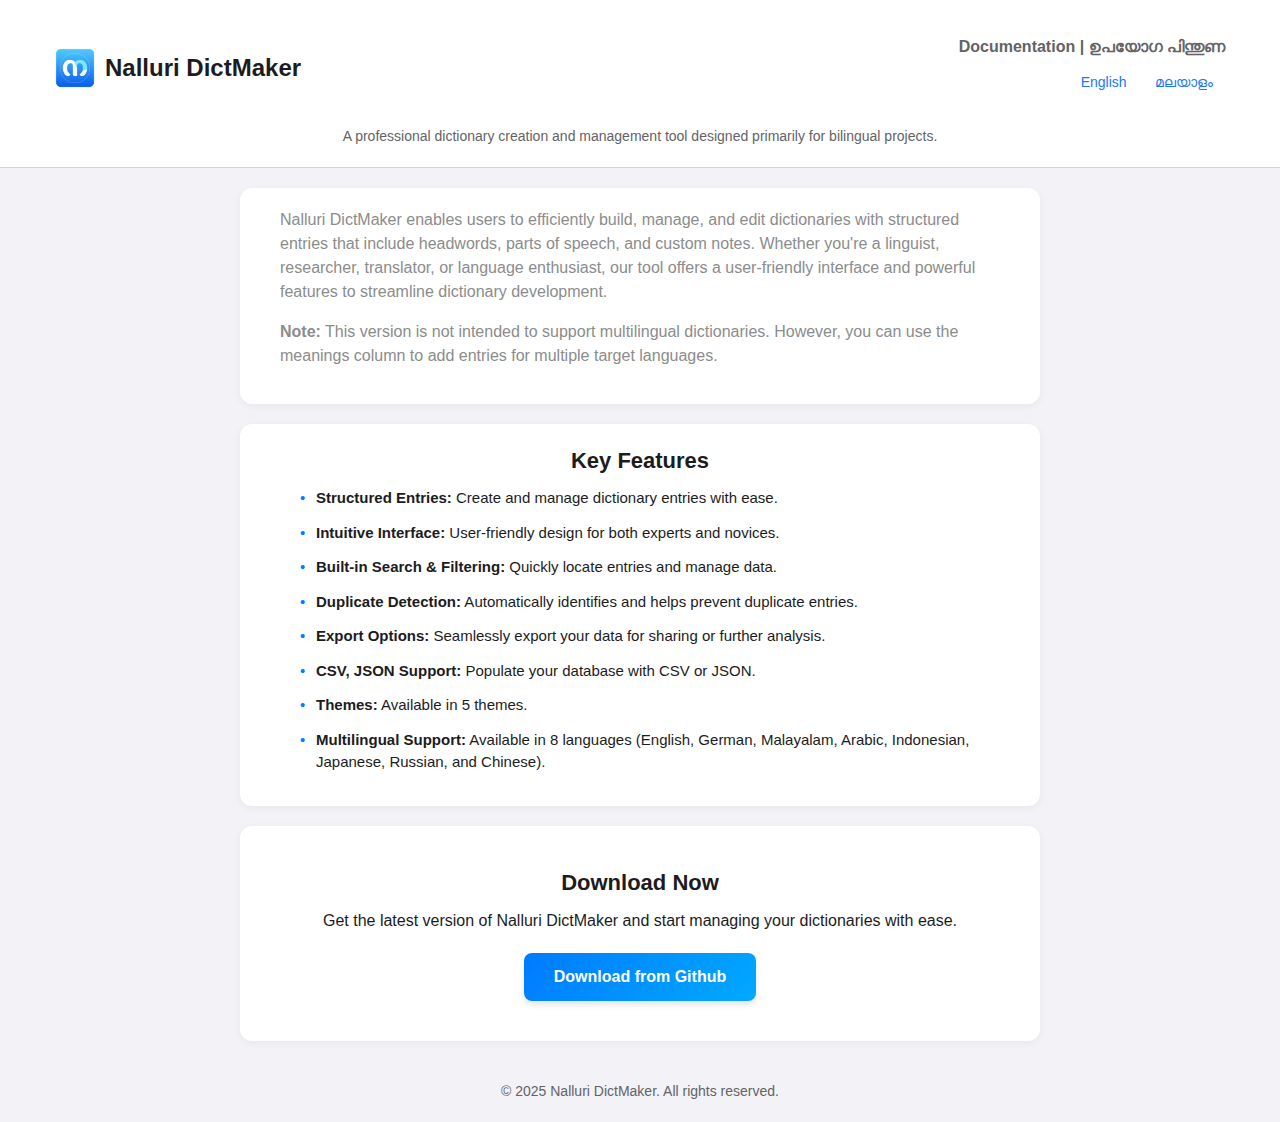
<file: docs/index.html>
<!DOCTYPE html>
<html lang="en">
<head>
  <meta charset="UTF-8" />
  <meta name="viewport" content="width=device-width, initial-scale=1.0" />
  <title>Nalluri DictMaker</title>
  <link rel="stylesheet" href="css/style.css" />
</head>
<body>
  <header>
    <div class="header-container">
      <div class="logo-title">
        <img src="images/logo.png" alt="Nalluri DictMaker Logo" class="logo" />
        <h1>Nalluri DictMaker</h1>
      </div>
      <nav class="language-menu">
        <h3>Documentation | ഉപയോഗ പിന്തുണ</h3>
        <a href="en.html" class="lang-btn">English</a>
        <a href="ml.html" class="lang-btn">മലയാളം</a>
      </nav>
    </div>
    <p class="subtitle">
      A professional dictionary creation and management tool designed primarily for bilingual projects.
    </p>
  </header>

  <section class="intro">
    <p>
      Nalluri DictMaker enables users to efficiently build, manage, and edit dictionaries with structured entries that include headwords, parts of speech, and custom notes. Whether you're a linguist, researcher, translator, or language enthusiast, our tool offers a user-friendly interface and powerful features to streamline dictionary development.
    </p>
    <p>
      <strong>Note:</strong> This version is not intended to support multilingual dictionaries. However, you can use the meanings column to add entries for multiple target languages.
    </p>
  </section>

  <section class="features">
    <h2>Key Features</h2>
    <ul>
      <li><strong>Structured Entries:</strong> Create and manage dictionary entries with ease.</li>
      <li><strong>Intuitive Interface:</strong> User-friendly design for both experts and novices.</li>
      <li><strong>Built-in Search &amp; Filtering:</strong> Quickly locate entries and manage data.</li>
      <li><strong>Duplicate Detection:</strong> Automatically identifies and helps prevent duplicate entries.</li>
      <li><strong>Export Options:</strong> Seamlessly export your data for sharing or further analysis.</li>
      <li><strong>CSV, JSON Support:</strong> Populate your database with CSV or JSON.</li>
      <li><strong>Themes:</strong> Available in 5 themes.</li>
      <li><strong>Multilingual Support:</strong> Available in 8 languages (English, German, Malayalam, Arabic, Indonesian, Japanese, Russian, and Chinese).</li>
    </ul>
  </section>

  <section class="download">
    <h2>Download Now</h2>
    <p>Get the latest version of Nalluri DictMaker and start managing your dictionaries with ease.</p>
    <a href="https://github.com/projectpacha/nalluri/releases/tag/v.1.0.0" class="download-btn" download>Download from Github</a>
  </section>

  <footer>
    <p>&copy; 2025 Nalluri DictMaker. All rights reserved.</p>
  </footer>
</body>
</html>
</file>
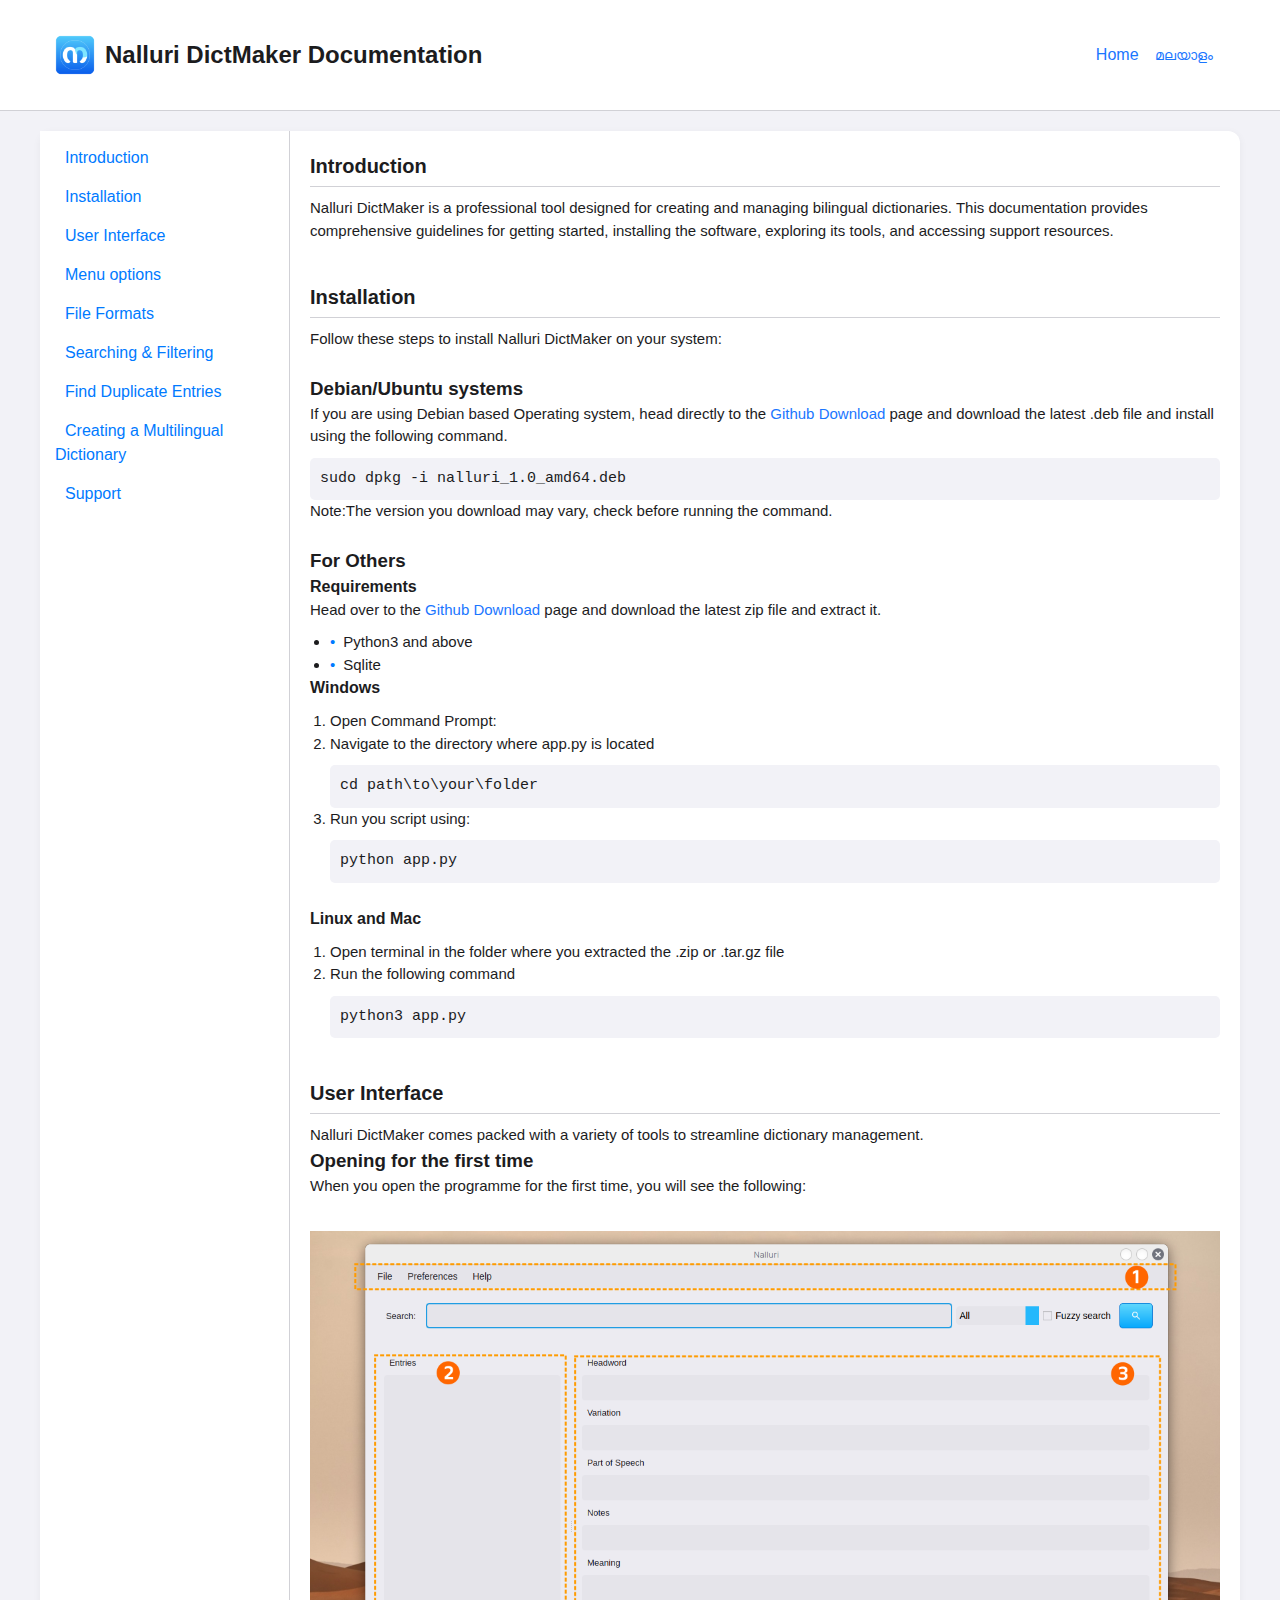
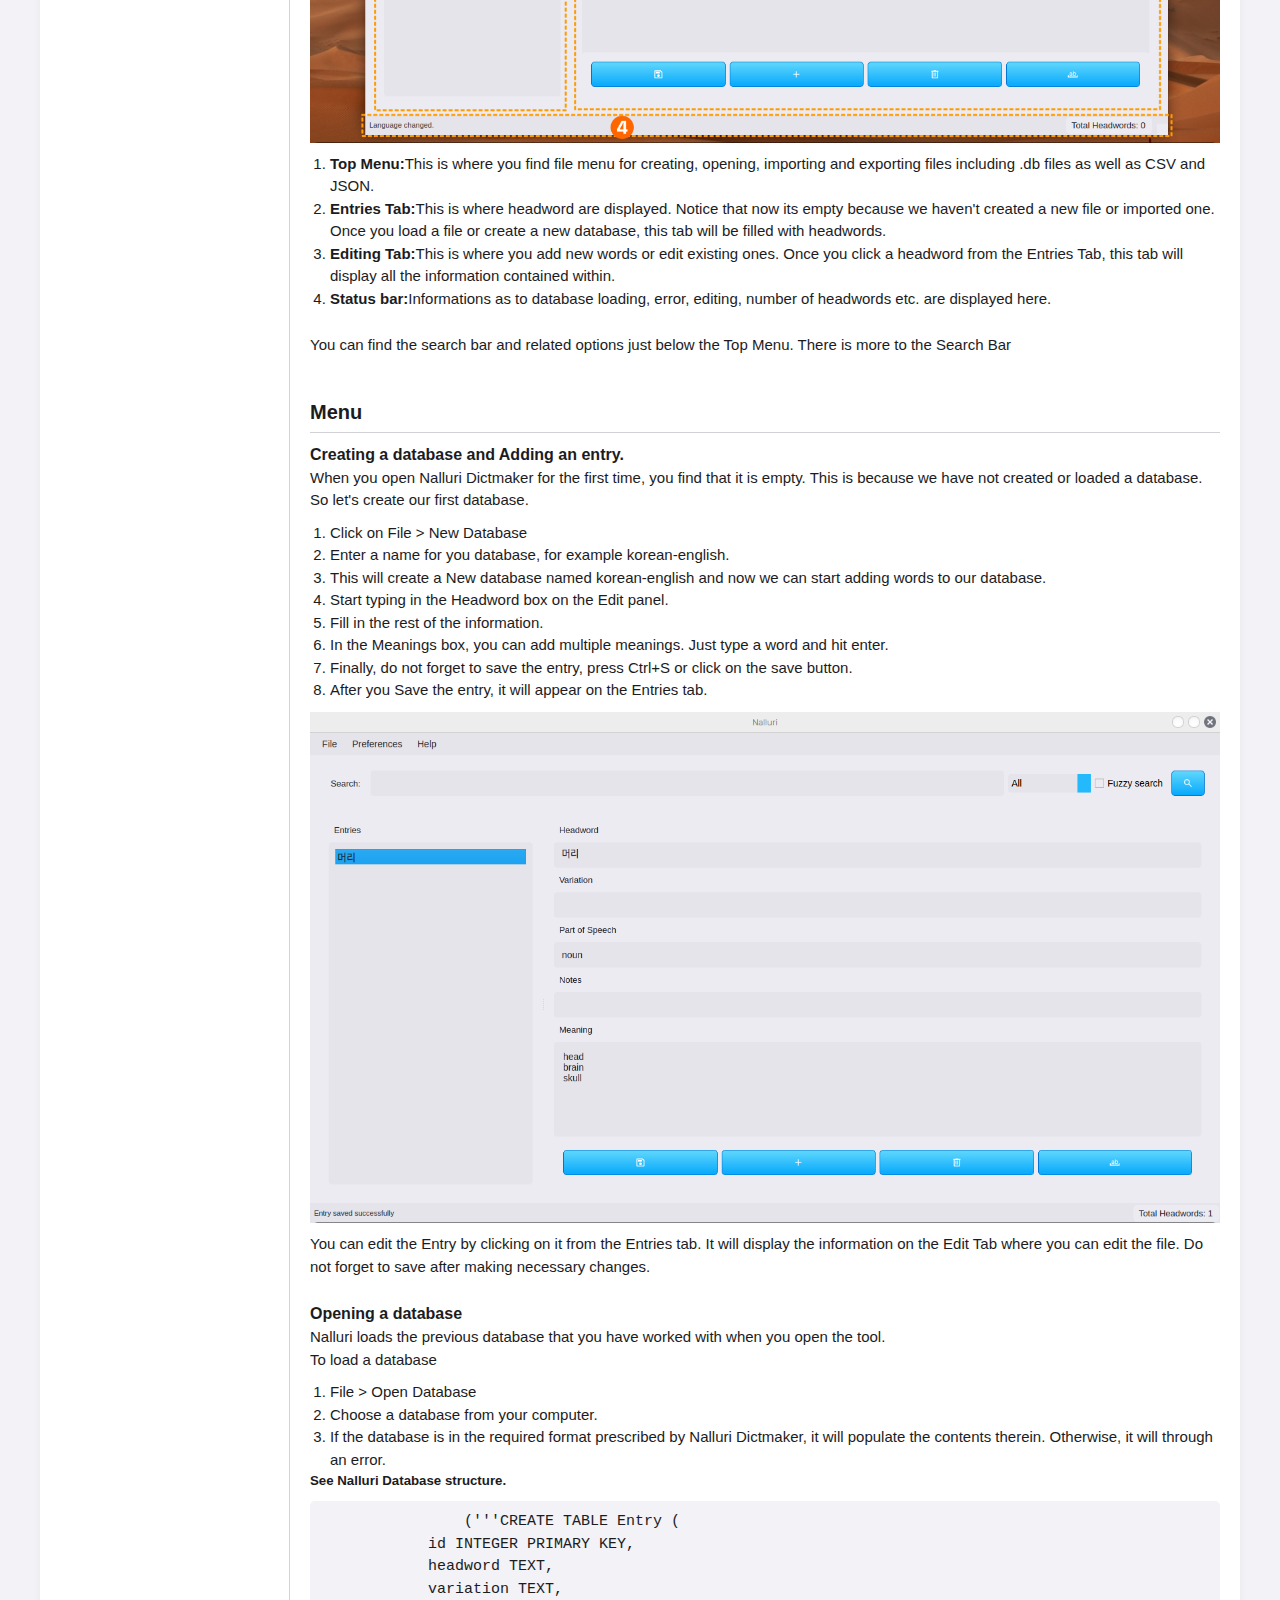
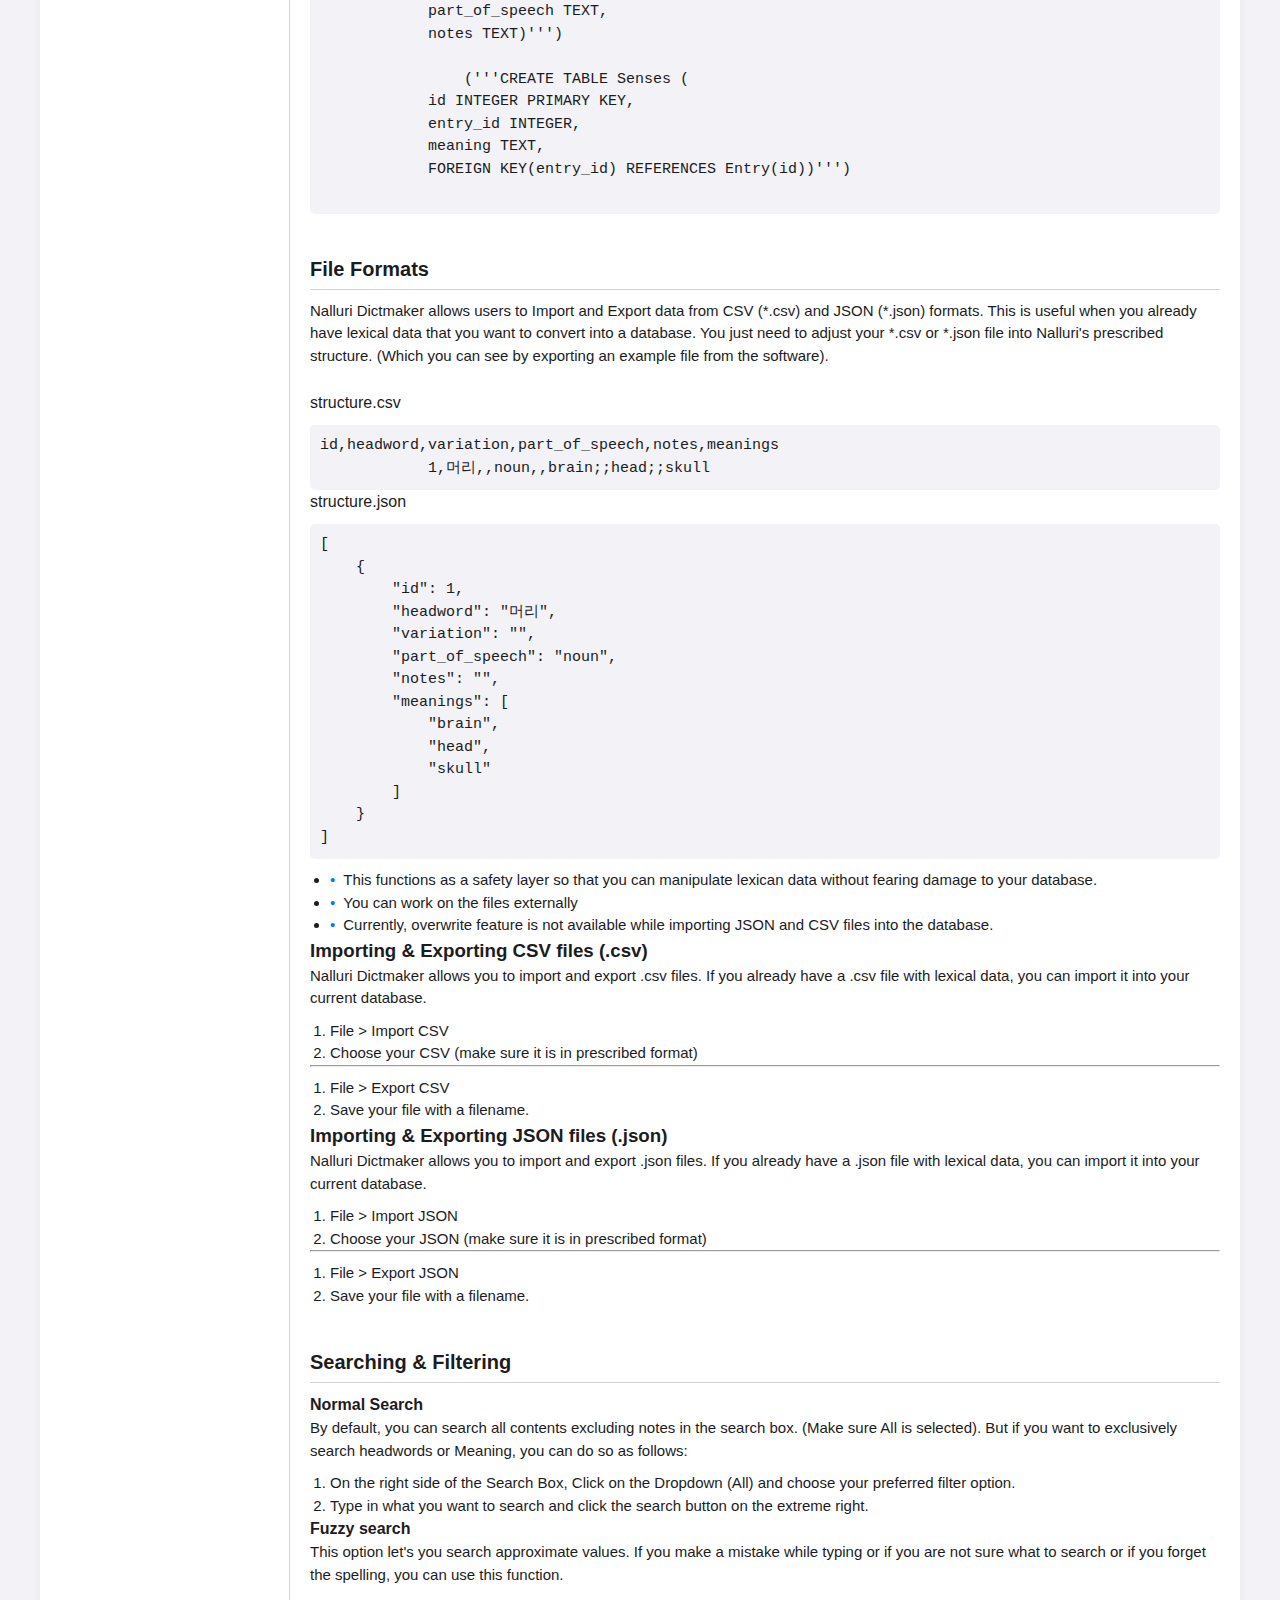
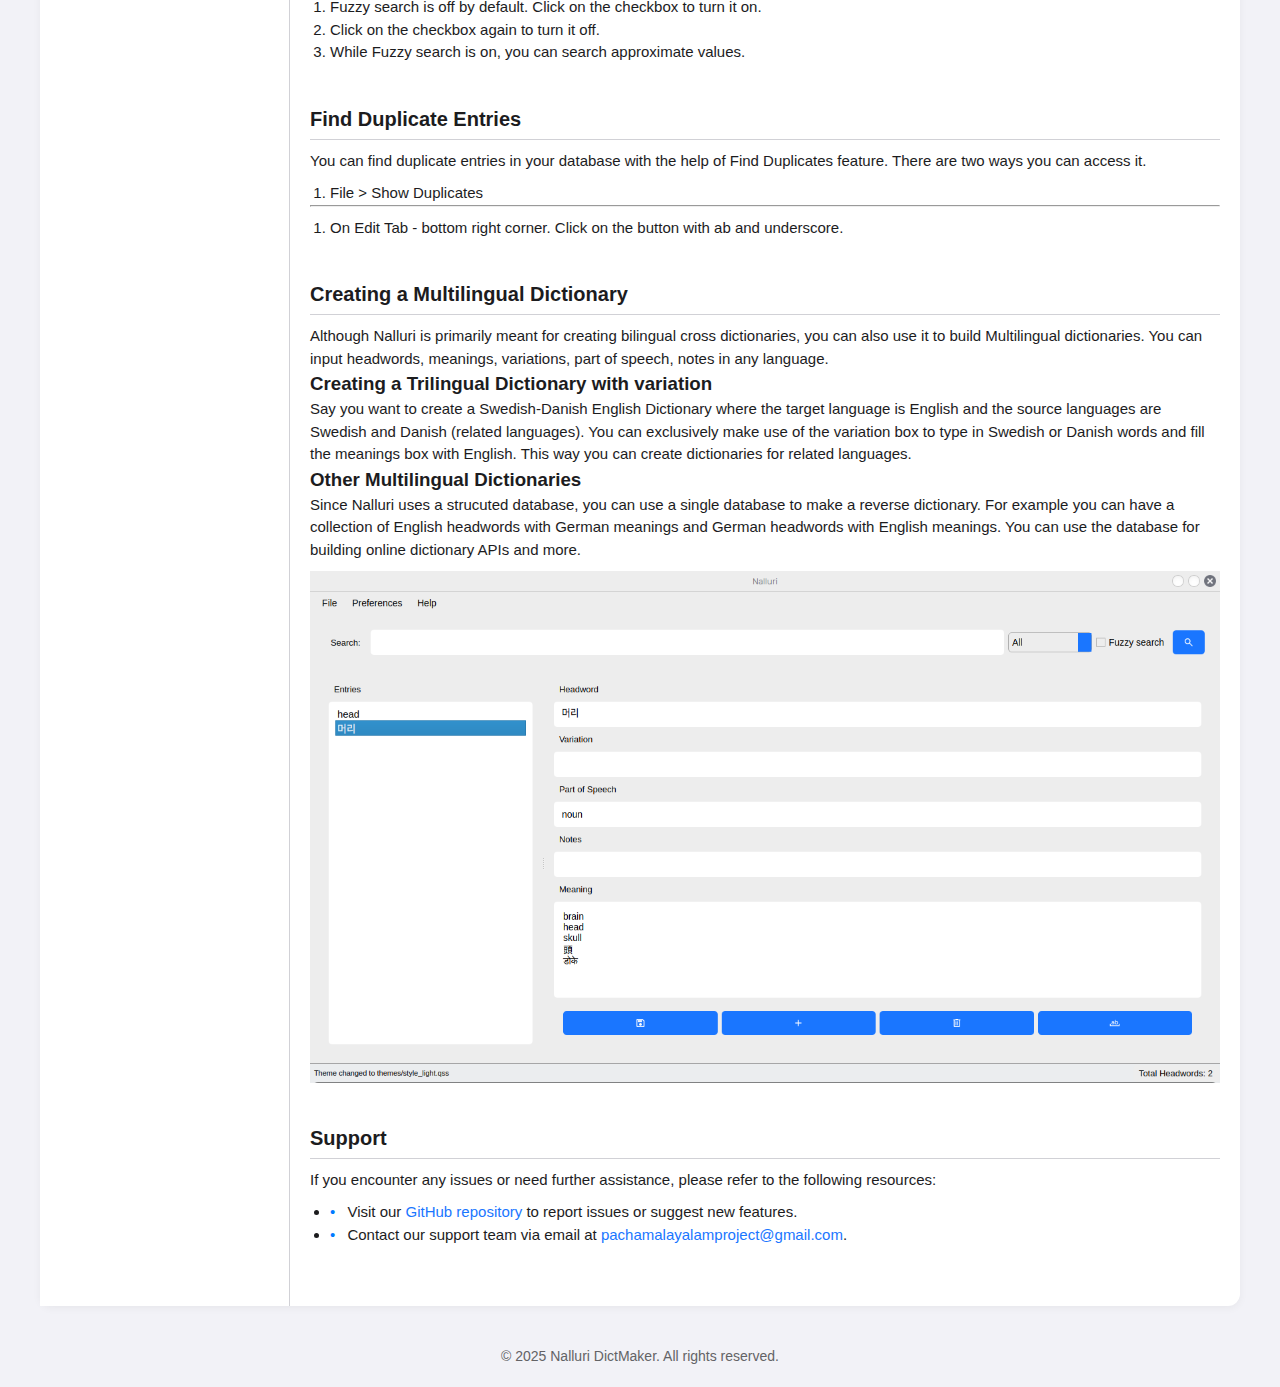
<file: docs/en.html>
<!DOCTYPE html>
<html lang="en">
<head>
  <meta charset="UTF-8" />
  <meta name="viewport" content="width=device-width, initial-scale=1.0" />
  <title>Documentation - Nalluri DictMaker</title>
  <link rel="stylesheet" href="css/style.css" />
</head>
<body>
  <header>
    <div class="header-container">
      <div class="logo-title">
        <img src="images/logo.png" alt="Nalluri DictMaker Logo" class="logo" />
        <h1>Nalluri DictMaker Documentation</h1>
      </div>
      <nav class="language-menu">
        <a href="index.html">Home</a>
        <a href="ml.html" class="lang-btn">മലയാളം</a>
      </nav>
    </div>
  </header>

  <div class="doc-container">
    <nav class="side-nav">
      <ul>
        <li><a href="#introduction">Introduction</a></li>
        <li><a href="#installation">Installation</a></li>
        <li><a href="#ui">User Interface</a></li>
        <li><a href="#menu">Menu options</a></li>
        <li><a href="#file_formats">File Formats</a></li>
        <li><a href="#search_box">Searching & Filtering</a></li>
        <li><a href="#duplicate">Find Duplicate Entries</a></li>
        <li><a href="#multilingual">Creating a Multilingual Dictionary</a></li>
        <li><a href="#support">Support</a></li>
      </ul>
    </nav>
    <main class="doc-content">
      <section class="doc-section" id="introduction">
        <h2>Introduction</h2>
        <p>
          Nalluri DictMaker is a professional tool designed for creating and managing bilingual dictionaries. This documentation provides comprehensive guidelines for getting started, installing the software, exploring its tools, and accessing support resources.
        </p>
      </section>

      <section class="doc-section" id="installation">
        <h2>Installation</h2>
        <p>Follow these steps to install Nalluri DictMaker on your system:</p>
        <br>
        <h3>Debian/Ubuntu systems</h3>
        <p>If you are using Debian based Operating system, head directly to the <a href="https://github.com/projectpacha/nalluri/releases/tag/v.1.0.0">Github Download</a> page and download the latest .deb file and install using the following command.</p>
        <pre>sudo dpkg -i nalluri_1.0_amd64.deb</pre>
        <p><span>Note:</span>The version you download may vary, check before running the command.</p>
        <br>
        <h3>For Others</h3>
        <h4>Requirements</h4>
        <p>Head over to the <a href="https://github.com/projectpacha/nalluri/releases/tag/v.1.0.0">Github Download</a> page and download the latest zip file and extract it.</p>
        <ul>
          <li>Python3 and above</li>
          <li>Sqlite</li>
        </ul>
        <h4>Windows</h4>
        <ol>
            <li>Open Command Prompt:</li>
            <li>Navigate to the directory where app.py is located</li>
            <pre>cd path\to\your\folder</pre>
            <li>Run you script using:</li>
            <pre>python app.py</pre>
        </ol>
        <br>
        <h4>Linux and Mac</h4>
        <ol>
            <li>Open terminal in the folder where you extracted the .zip or .tar.gz file</li>
            <li>Run the following command</li>
            <pre>python3 app.py</pre>
        </ol>
        
      </section>

      <section class="doc-section" id="ui">
        <h2>User Interface</h2>
        <p>
          Nalluri DictMaker comes packed with a variety of tools to streamline dictionary management.
        </p>
        <h3>Opening for the first time</h3>
        <p>When you open the programme for the first time, you will see the following:</p><br>
        <img src="images/open1.png" alt="Opening for the first time" class="image" />
        <ol>
            <li><span style="font-weight: bold;">Top Menu:</span>This is where you find file menu for creating, opening, importing and exporting files including .db files as well as CSV and JSON.</li>
            <li><span style="font-weight: bold;">Entries Tab:</span>This is where headword are displayed. Notice that now its empty because we haven't created a new file or imported one. Once you load a file or create a new database, this tab will be filled with headwords.</li>
            <li><span style="font-weight: bold;">Editing Tab:</span>This is where you add new words or edit existing ones. Once you click a headword from the Entries Tab, this tab will display all the information contained within.</li>
            <li><span style="font-weight: bold;">Status bar:</span>Informations as to database loading, error, editing, number of headwords etc. are displayed here.</li>
        </ol><br>
        <p>You can find the search bar and related options just below the Top Menu. There is more to the Search Bar</p>
      </section>

        <section class="doc-section" id="menu">
            <h2>Menu</h2>
            <h4>Creating a database and Adding an entry.</h4>
            <p>When you open Nalluri Dictmaker for the first time, you find that it is empty. This is because we have not created or loaded a database. So let's create our first database.</p>
            <ol>
                <li>Click on File > New Database</li>
                <li>Enter a name for you database, for example korean-english.</li>
                <li>This will create a New database named korean-english and now we can start adding words to our database.</li>
                <li>Start typing in the Headword box on the Edit panel.</li>
                <li>Fill in the rest of the information.</li>
                <li>In the Meanings box, you can add multiple meanings. Just type a word and hit enter.</li>
                <li>Finally, do not forget to save the entry, press Ctrl+S or click on the save button.</li>
                <li>After you Save the entry, it will appear on the Entries tab.</li>
            </ol>
            <img src="images/open2.png" alt="Opening for the first time" class="image" />
            <p>You can edit the Entry by clicking on it from the Entries tab. It will display the information on the Edit Tab where you can edit the file. Do not forget to save after making necessary changes.</p>
            <br>
            <h4>Opening a database</h4>
            <p>Nalluri loads the previous database that you have worked with when you open the tool.<br>To load a database</p>
            <ol>
                <li>File > Open Database</li>
                <li>Choose a database from your computer.</li>
                <li>If the database is in the required format prescribed by Nalluri Dictmaker, it will populate the contents therein. Otherwise, it will through an error.</li>
            </ol>
            <h5>See Nalluri Database structure.</h5>
            <pre>
                ('''CREATE TABLE Entry (
            id INTEGER PRIMARY KEY,
            headword TEXT,
            variation TEXT,
            part_of_speech TEXT,
            notes TEXT)''')
            
                ('''CREATE TABLE Senses (
            id INTEGER PRIMARY KEY,
            entry_id INTEGER,
            meaning TEXT,
            FOREIGN KEY(entry_id) REFERENCES Entry(id))''')
            </pre>
        </section>
        <section class="doc-section" id="file_formats">
            <h2>File Formats</h2>
            <p>Nalluri Dictmaker allows users to Import and Export data from CSV (*.csv) and JSON (*.json) formats. This is useful when you already have lexical data that you want to convert into a database. You just need to adjust your *.csv or *.json file into Nalluri's prescribed structure. (Which you can see by exporting an example file from the software).</p>
            <br>
            <label>structure.csv</label>
            <pre>id,headword,variation,part_of_speech,notes,meanings
            1,머리,,noun,,brain;;head;;skull</pre>
            <label>structure.json</label>
            <pre>[
    {
        "id": 1,
        "headword": "머리",
        "variation": "",
        "part_of_speech": "noun",
        "notes": "",
        "meanings": [
            "brain",
            "head",
            "skull"
        ]
    }
]</pre>
            <ul>
                <li>This functions as a safety layer so that you can manipulate lexican data without fearing damage to your database.</li>
                <li>You can work on the files externally</li>
                <li>Currently, overwrite feature is not available while importing JSON and CSV files into the database.</li>
            </ul>

            <h3>Importing & Exporting CSV files (.csv)</h3>
            <p>Nalluri Dictmaker allows you to import and export .csv files. If you already have a .csv file with lexical data, you can import it into your current database.</p>
            <ol>
                <li>File > Import CSV</li>
                <li>Choose your CSV (make sure it is in prescribed format)</li>
            </ol>
            <hr>
            <ol>
                <li>File > Export CSV</li>
                <li>Save your file with a filename.</li>
            </ol>

            <h3>Importing & Exporting JSON files (.json)</h3>
            <p>Nalluri Dictmaker allows you to import and export .json files. If you already have a .json file with lexical data, you can import it into your current database.</p>
            <ol>
                <li>File > Import JSON</li>
                <li>Choose your JSON (make sure it is in prescribed format)</li>
            </ol>
            <hr>
            <ol>
                <li>File > Export JSON</li>
                <li>Save your file with a filename.</li>
            </ol>
        </section>

         <section class="doc-section" id="search_box">
             <h2>Searching & Filtering</h2>
             <h4>Normal Search</h4>
             <p>By default, you can search all contents excluding notes in the search box. (Make sure All is selected). But if you want to exclusively search headwords or Meaning, you can do so as follows:</p>
             <ol>
                 <li>On the right side of the Search Box, Click on the Dropdown (All) and choose your preferred filter option.</li>
                 <li>Type in what you want to search and click the search button on the extreme right.</li>
             </ol>

             <h4>Fuzzy search</h4>
             <p>This option let's you search approximate values. If you make a mistake while typing or if you are not sure what to search or if you forget the spelling, you can use this function.</p>
             <ol>
                 <li>Fuzzy search is off by default. Click on the checkbox to turn it on.</li>
                 <li>Click on the checkbox again to turn it off.</li>
                 <li>While Fuzzy search is on, you can search approximate values.</li>
             </ol>
         </section>

         <section class="doc-section" id="duplicate">
            <h2>Find Duplicate Entries</h2>
            <p>You can find duplicate entries in your database with the help of Find Duplicates feature. There are two ways you can access it.</p>
            <ol>
                <li>File > Show Duplicates</li>
            </ol>
            <hr>
            <ol>
                <li>On Edit Tab - bottom right corner. Click on the button with ab and underscore.</li>
            </ol>
        </section>

        <section class="doc-section" id="multilingual">
            <h2>Creating a Multilingual Dictionary</h2>
            <p>Although Nalluri is primarily meant for creating bilingual cross dictionaries, you can also use it to build Multilingual dictionaries. You can input headwords, meanings, variations, part of speech, notes in any language.</p>
            <h3>Creating a Trilingual Dictionary with variation</h3>
            <p>Say you want to create a Swedish-Danish English Dictionary where the target language is English and the source languages are Swedish and Danish (related languages). You can exclusively make use of the variation box to type in Swedish or Danish words and fill the meanings box with English. This way you can create dictionaries for related languages.</p>

            <h3>Other Multilingual Dictionaries</h3>
            <p>Since Nalluri uses a strucuted database, you can use a single database to make a reverse dictionary. For example you can have a collection of English headwords with German meanings and German headwords with English meanings. You can use the database for building online dictionary APIs and more.</p>
            <img src="images/multi.png" alt="Opening for the first time" class="image" />
        </section>

      <section class="doc-section" id="support">
        <h2>Support</h2>
        <p>
          If you encounter any issues or need further assistance, please refer to the following resources:
        </p>
        <ul>
          <li>
            Visit our <a href="https://github.com/projectpacha/nalluri">GitHub repository</a> to report issues or suggest new features.
          </li>
          <li>
            Contact our support team via email at <a href="mailto:pachamalayalamproject@gmail.com">pachamalayalamproject@gmail.com</a>.
          </li>
        </ul>
      </section>
    </main>
  </div>

  <footer>
    <p>&copy; 2025 Nalluri DictMaker. All rights reserved.</p>
  </footer>
</body>
</html>
</file>
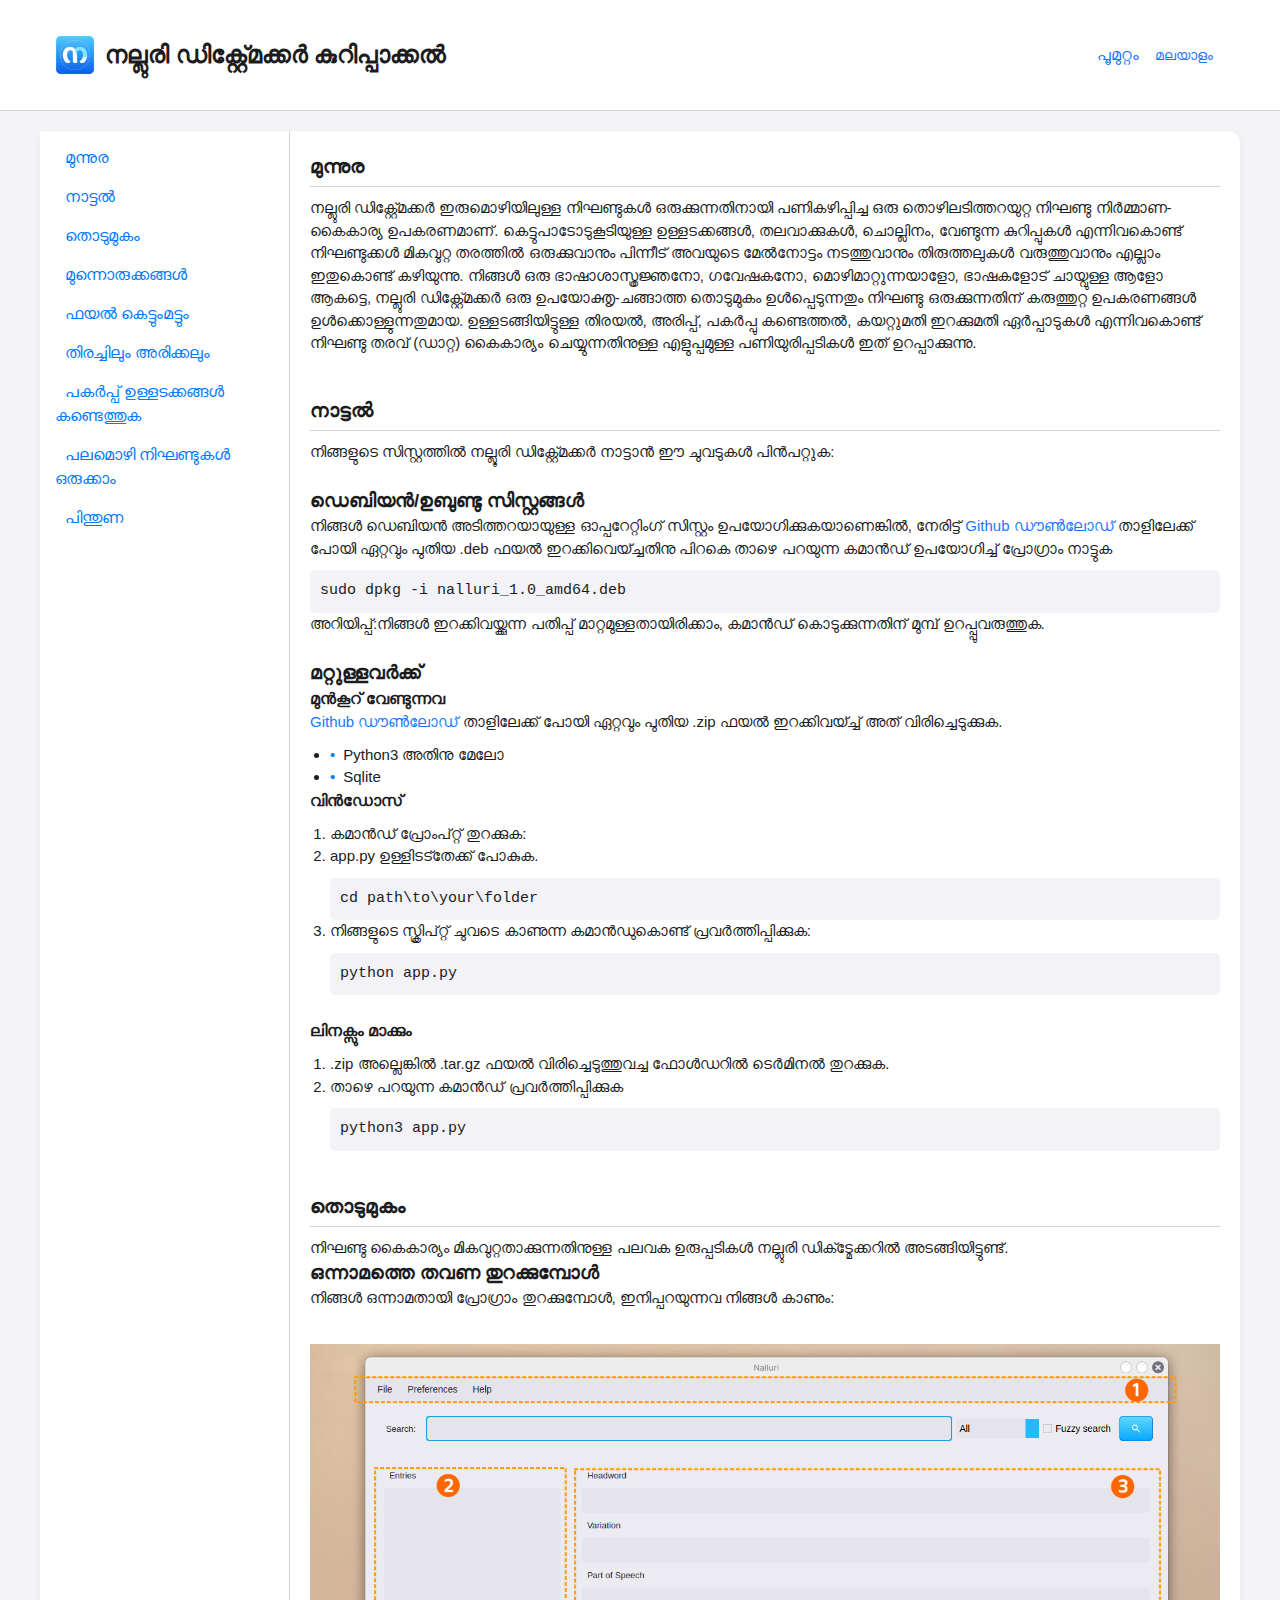
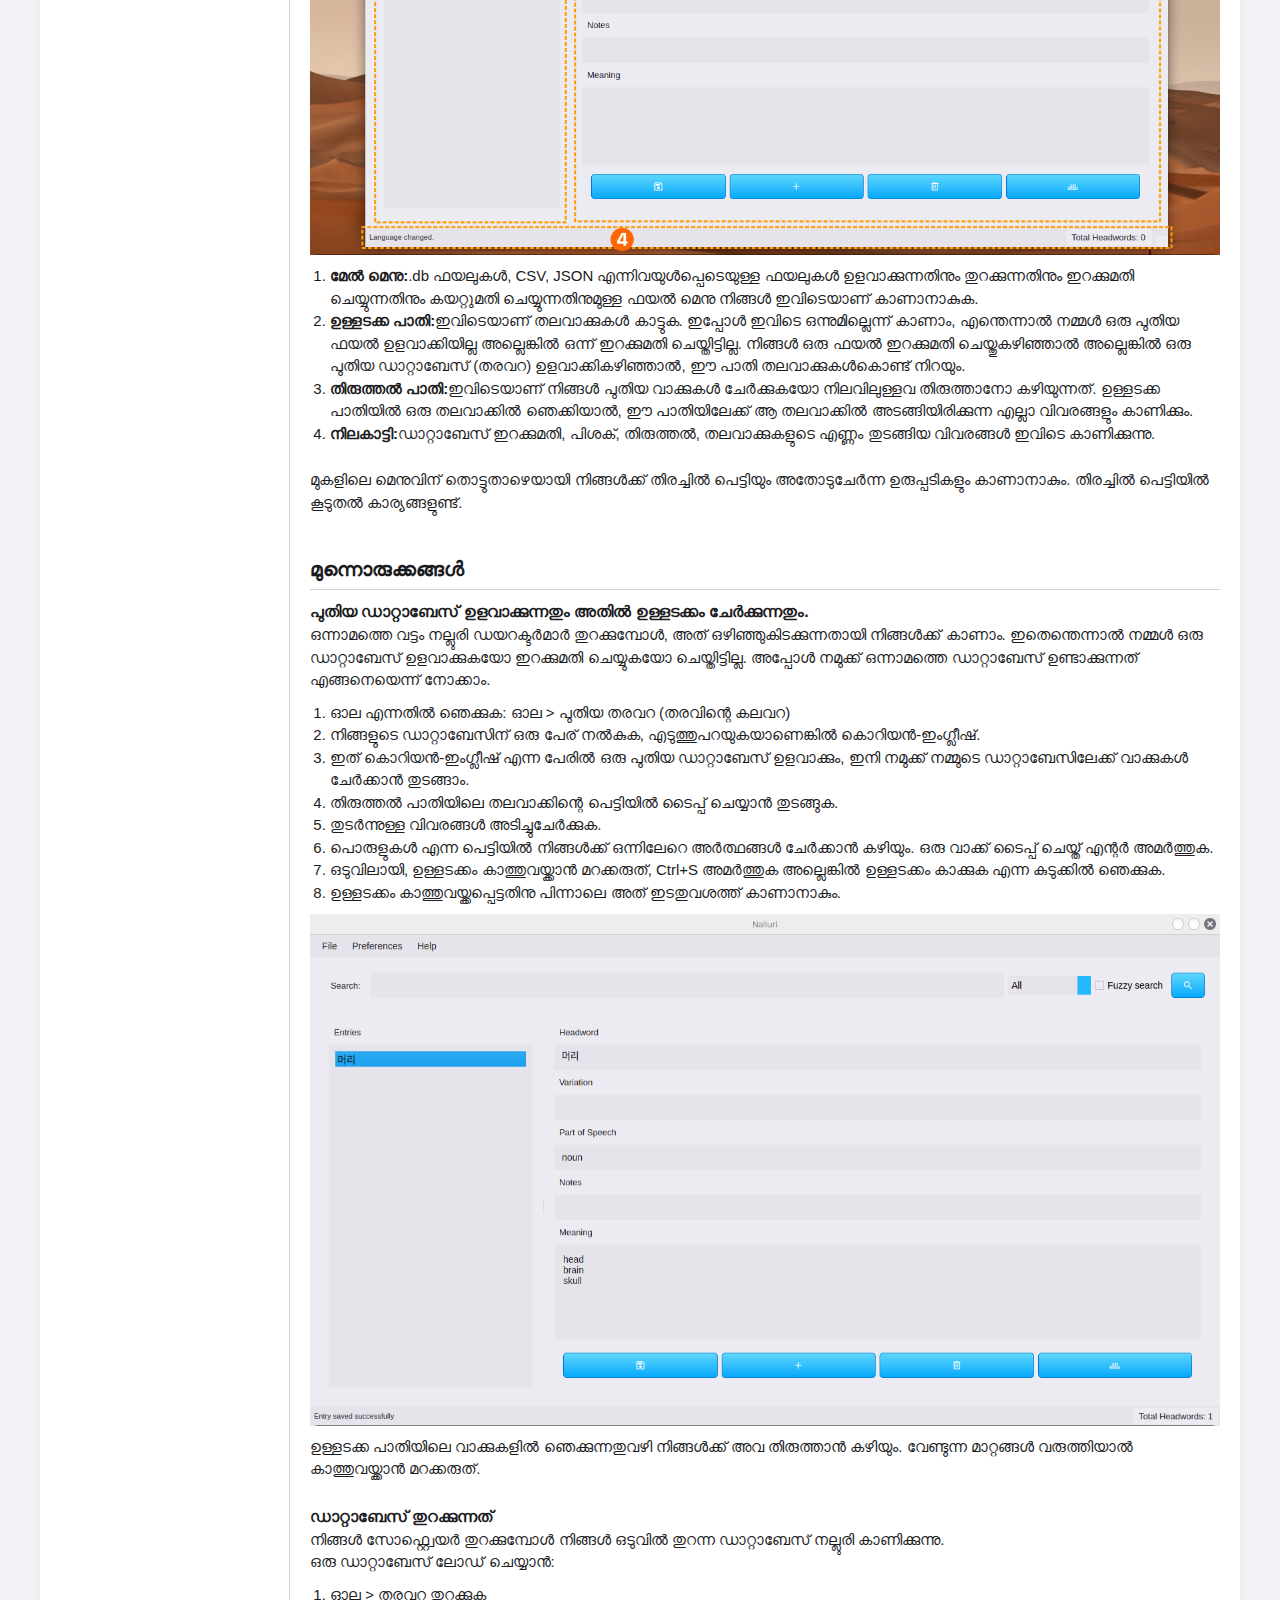
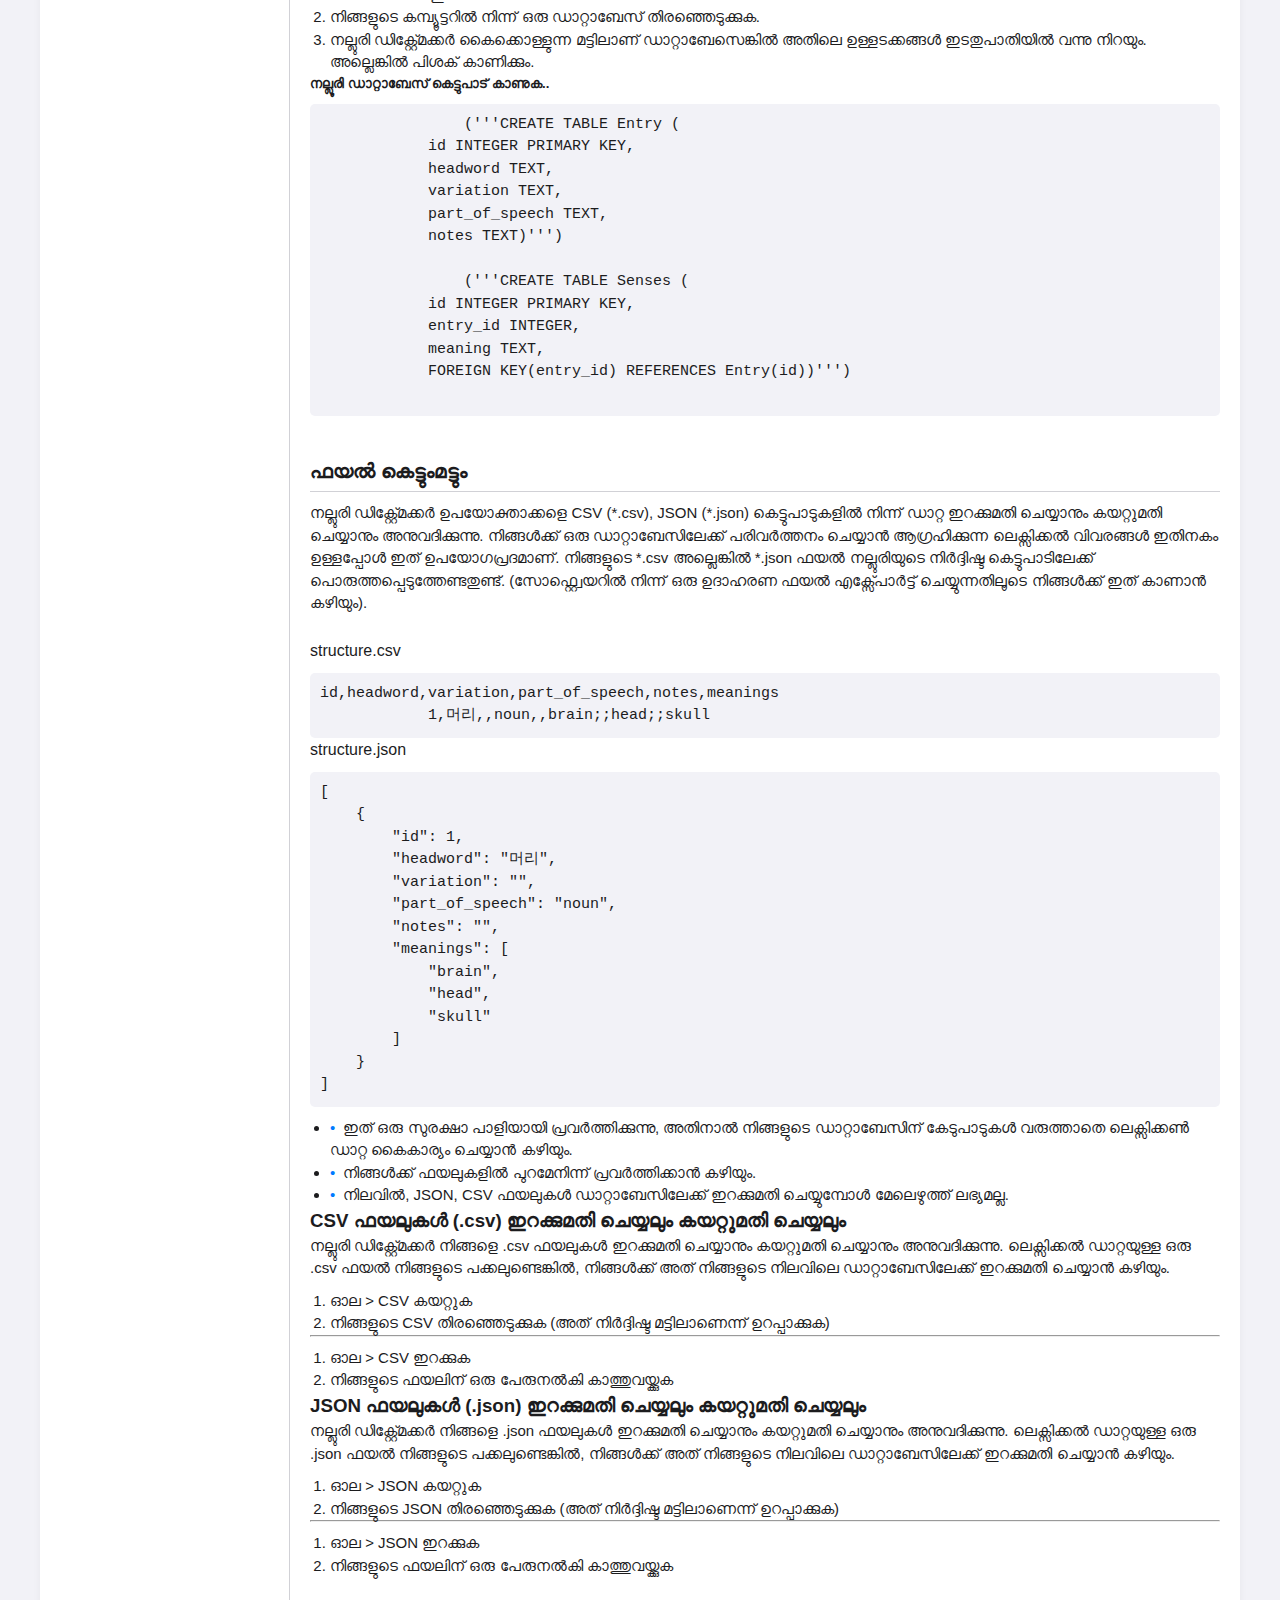
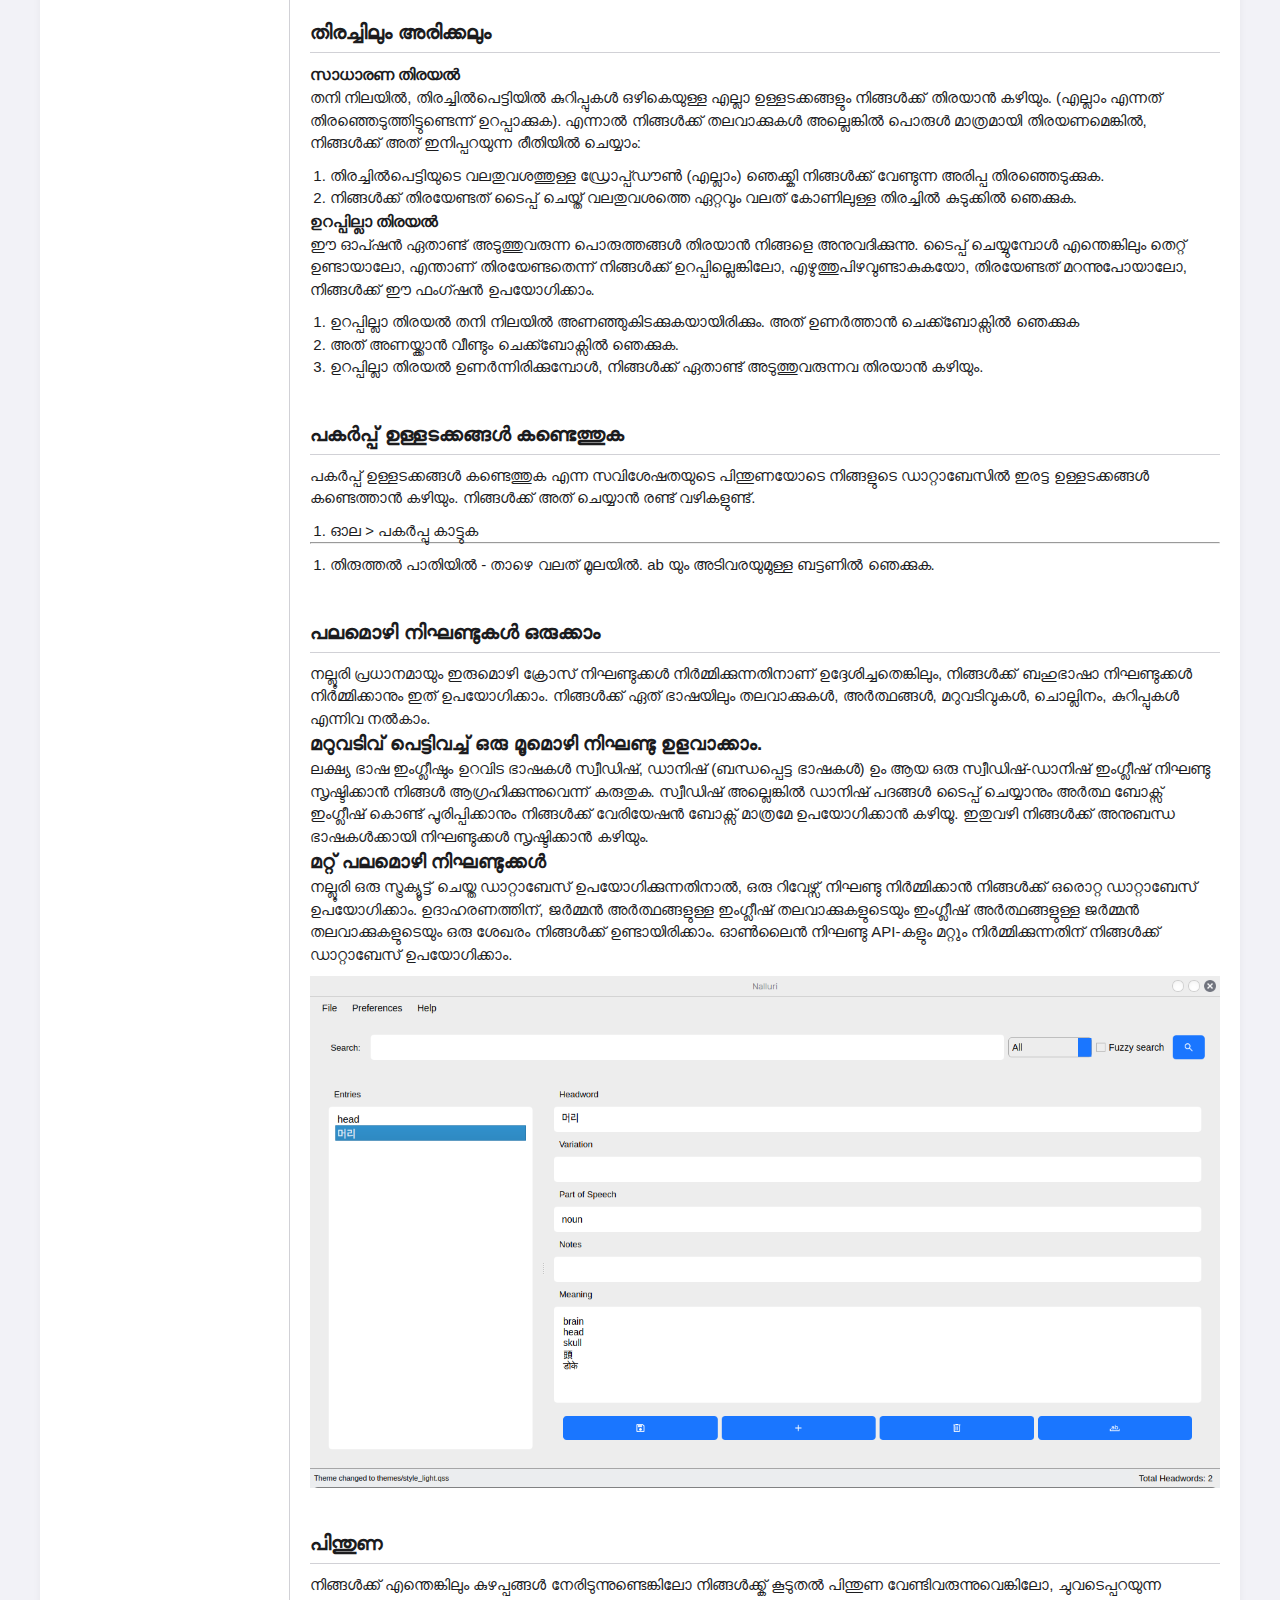
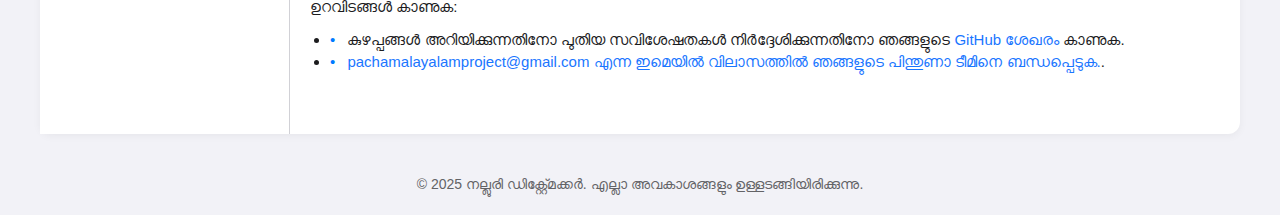
<file: docs/ml.html>
<!DOCTYPE html>
<html lang="en">
<head>
  <meta charset="UTF-8" />
  <meta name="viewport" content="width=device-width, initial-scale=1.0" />
  <title>ഉപയോഗ പിന്തുണ - നല്ലുരി ഡിക്റ്റ്മേക്കർ</title>
  <link rel="stylesheet" href="css/style.css" />
</head>
<body>
  <header>
    <div class="header-container">
      <div class="logo-title">
        <img src="images/logo.png" alt="നല്ലുരി ഡിക്റ്റ്മേക്കർ Logo" class="logo" />
        <h1>നല്ലുരി ഡിക്റ്റ്മേക്കർ കുറിപ്പാക്കൽ</h1>
      </div>
      <nav class="language-menu">
        <a href="index.html">പൂമുറ്റം</a>
        <a href="ml.html" class="lang-btn">മലയാളം</a>
      </nav>
    </div>
  </header>

  <div class="doc-container">
    <nav class="side-nav">
      <ul>
        <li><a href="#introduction">മുന്നുര</a></li>
        <li><a href="#installation">നാട്ടൽ</a></li>
        <li><a href="#ui">തൊടുമുകം</a></li>
        <li><a href="#menu">മുന്നൊരുക്കങ്ങൾ</a></li>
        <li><a href="#file_formats">ഫയൽ കെട്ടുംമട്ടും</a></li>
        <li><a href="#search_box">തിരച്ചിലും അരിക്കലും</a></li>
        <li><a href="#duplicate">പകർപ്പ് ഉള്ളടക്കങ്ങൾ കണ്ടെത്തുക</a></li>
        <li><a href="#multilingual">പലമൊഴി നിഘണ്ടുകൾ ഒരുക്കാം</a></li>
        <li><a href="#support">പിന്തുണ</a></li>
      </ul>
    </nav>
    <main class="doc-content">
      <section class="doc-section" id="introduction">
        <h2>മുന്നുര</h2>
        <p>
          നല്ലുരി ഡിക്റ്റ്മേക്കർ ഇരുമൊഴിയിലുള്ള നിഘണ്ടുകൾ ഒരുക്കുന്നതിനായി പണികഴിപ്പിച്ച ഒരു തൊഴിലടിത്തറയുറ്റ നിഘണ്ടു നിർമ്മാണ-കൈകാര്യ ഉപകരണമാണ്. കെട്ടുപാടോടുകൂടിയുള്ള ഉള്ളടക്കങ്ങൾ, തലവാക്കുകൾ, ചൊല്ലിനം, വേണ്ടുന്ന കുറിപ്പുകൾ എന്നിവകൊണ്ട് നിഘണ്ടുക്കൾ മികവുറ്റ തരത്തിൽ ഒരുക്കുവാനും പിന്നീട് അവയുടെ മേൽനോട്ടം നടത്തുവാനും തിരുത്തലുകൾ വരുത്തുവാനും എല്ലാം ഇതുകൊണ്ട് കഴിയുന്നു. നിങ്ങൾ ഒരു ഭാഷാശാസ്ത്രജ്ഞനോ, ഗവേഷകനോ, മൊഴിമാറ്റുന്നയാളോ, ഭാഷകളോട് ചായ്വുള്ള ആളോ ആകട്ടെ, നല്ലുരി ഡിക്റ്റ്മേക്കർ ഒരു ഉപയോക്തൃ-ചങ്ങാത്ത തൊടുമുകം ഉൾപ്പെടുന്നതും നിഘണ്ടു ഒരുക്കുന്നതിന് കരുത്തുറ്റ ഉപകരണങ്ങൾ ഉൾക്കൊള്ളുന്നതുമായ. ഉള്ളടങ്ങിയിട്ടുള്ള തിരയൽ, അരിപ്പ്, പകർപ്പു കണ്ടെത്തൽ, കയറ്റുമതി ഇറക്കുമതി ഏർപ്പാടുകൾ എന്നിവകൊണ്ട് നിഘണ്ടു തരവ് (ഡാറ്റ) കൈകാര്യം ചെയ്യുന്നതിനുള്ള എളുപ്പമുള്ള പണിയുരിപ്പടികൾ ഇത് ഉറപ്പാക്കുന്നു.
        </p>
      </section>

      <section class="doc-section" id="installation">
        <h2>നാട്ടൽ</h2>
        <p>നിങ്ങളുടെ സിസ്റ്റത്തിൽ നല്ലൂരി ഡിക്റ്റ്മേക്കർ നാട്ടാൻ ഈ ചുവടുകൾ പിൻപറ്റുക:</p>
        <br>
        <h3>ഡെബിയൻ/ഉബുണ്ടു സിസ്റ്റങ്ങൾ</h3>
        <p>നിങ്ങൾ ഡെബിയൻ അടിത്തറയായുള്ള ഓപ്പറേറ്റിംഗ് സിസ്റ്റം ഉപയോഗിക്കുകയാണെങ്കിൽ, നേരിട്ട് <a href="https://github.com/projectpacha/nalluri/releases/tag/v.1.0.0">Github ഡൗൺലോഡ്</a> താളിലേക്ക് പോയി ഏറ്റവും പുതിയ .deb ഫയൽ ഇറക്കിവെയ്ച്ചതിനു പിറകെ താഴെ പറയുന്ന കമാൻഡ് ഉപയോഗിച്ച് പ്രോഗ്രാം നാട്ടുക</p>
        <pre>sudo dpkg -i nalluri_1.0_amd64.deb</pre>
        <p><span>അറിയിപ്പ്:</span>നിങ്ങൾ ഇറക്കിവയ്ക്കുന്ന പതിപ്പ് മാറ്റമുള്ളതായിരിക്കാം, കമാൻഡ് കൊടുക്കുന്നതിന് മുമ്പ് ഉറപ്പ്പുവരുത്തുക.</p>
        <br>
        <h3>മറ്റുള്ളവർക്ക്</h3>
        <h4>മുൻകൂറ് വേണ്ടുന്നവ</h4>
        <p><a href="https://github.com/projectpacha/nalluri/releases/tag/v.1.0.0">Github ഡൗൺലോഡ്</a> താളിലേക്ക് പോയി ഏറ്റവും പുതിയ .zip ഫയൽ ഇറക്കിവയ്ച്ച് അത് വിരിച്ചെടുക്കുക.</p>
        <ul>
          <li>Python3 അതിനു മേലോ</li>
          <li>Sqlite</li>
        </ul>
        <h4>വിൻഡോസ്</h4>
        <ol>
            <li>കമാൻഡ് പ്രോംപ്റ്റ് തുറക്കുക:</li>
            <li>app.py ഉള്ളിടട്തേക്ക് പോകുക.</li>
            <pre>cd path\to\your\folder</pre>
            <li>നിങ്ങളുടെ സ്ക്രിപ്റ്റ് ചുവടെ കാണുന്ന കമാൻഡുകൊണ്ട് പ്രവർത്തിപ്പിക്കുക:</li>
            <pre>python app.py</pre>
        </ol>
        <br>
        <h4>ലിനക്സും മാക്കും</h4>
        <ol>
            <li>.zip അല്ലെങ്കിൽ .tar.gz ഫയൽ വിരിച്ചെടുത്തുവച്ച ഫോൾഡറിൽ ടെർമിനൽ തുറക്കുക.</li>
            <li>താഴെ പറയുന്ന കമാൻഡ് പ്രവർത്തിപ്പിക്കുക</li>
            <pre>python3 app.py</pre>
        </ol>
        
      </section>

      <section class="doc-section" id="ui">
        <h2>തൊടുമുകം</h2>
        <p>
          നിഘണ്ടു കൈകാര്യം മികവുറ്റതാക്കുന്നതിനുള്ള പലവക ഉരുപ്പടികൾ നല്ലുരി ഡിക്ട്മേക്കറിൽ അടങ്ങിയിട്ടുണ്ട്.
        </p>
        <h3>ഒന്നാമത്തെ തവണ തുറക്കുമ്പോൾ</h3>
        <p>നിങ്ങൾ ഒന്നാമതായി പ്രോഗ്രാം തുറക്കുമ്പോൾ, ഇനിപ്പറയുന്നവ നിങ്ങൾ കാണും:</p><br>
        <img src="images/open1.png" alt="Opening for the first time" class="image" />
        <ol>
            <li><span style="font-weight: bold;">മേൽ മെനു:</span>.db ഫയലുകൾ, CSV, JSON എന്നിവയുൾപ്പെടെയുള്ള ഫയലുകൾ ഉളവാക്കുന്നതിനും തുറക്കുന്നതിനും ഇറക്കുമതി ചെയ്യുന്നതിനും കയറ്റുമതി ചെയ്യുന്നതിനുമുള്ള ഫയൽ മെനു നിങ്ങൾ ഇവിടെയാണ് കാണാനാകുക.</li>
            <li><span style="font-weight: bold;">ഉള്ളടക്ക പാതി:</span>ഇവിടെയാണ് തലവാക്കുകൾ കാട്ടുക. ഇപ്പോൾ ഇവിടെ ഒന്നുമില്ലെന്ന് കാണാം, എന്തെന്നാൽ നമ്മൾ ഒരു പുതിയ ഫയൽ ഉളവാക്കിയില്ല അല്ലെങ്കിൽ ഒന്ന് ഇറക്കുമതി ചെയ്തിട്ടില്ല. നിങ്ങൾ ഒരു ഫയൽ ഇറക്കുമതി ചെയ്തുകഴിഞ്ഞാൽ അല്ലെങ്കിൽ ഒരു പുതിയ ഡാറ്റാബേസ് (തരവറ) ഉളവാക്കികഴിഞ്ഞാൽ, ഈ പാതി തലവാക്കുകൾകൊണ്ട് നിറയും.</li>
            <li><span style="font-weight: bold;">തിരുത്തൽ പാതി:</span>ഇവിടെയാണ് നിങ്ങൾ പുതിയ വാക്കുകൾ ചേർക്കുകയോ നിലവിലുള്ളവ തിരുത്താനോ കഴിയുന്നത്. ഉള്ളടക്ക പാതിയിൽ ഒരു തലവാക്കിൽ ഞെക്കിയാൽ, ഈ പാതിയിലേക്ക് ആ തലവാക്കിൽ അടങ്ങിയിരിക്കുന്ന എല്ലാ വിവരങ്ങളും കാണിക്കും.</li>
            <li><span style="font-weight: bold;">നിലകാട്ടി:</span>ഡാറ്റാബേസ് ഇറക്കുമതി, പിശക്, തിരുത്തൽ, തലവാക്കുകളുടെ എണ്ണം തുടങ്ങിയ വിവരങ്ങൾ ഇവിടെ കാണിക്കുന്നു.</li>
        </ol><br>
        <p>മുകളിലെ മെനുവിന് തൊട്ടുതാഴെയായി നിങ്ങൾക്ക് തിരച്ചിൽ പെട്ടിയും അതോടുചേർന്ന ഉരുപ്പടികളും കാണാനാകും. തിരച്ചിൽ പെട്ടിയിൽ കൂടുതൽ കാര്യങ്ങളുണ്ട്.</p>
      </section>

        <section class="doc-section" id="menu">
            <h2>മുന്നൊരുക്കങ്ങൾ</h2>
            <h4>പുതിയ ഡാറ്റാബേസ് ഉളവാക്കുന്നതും അതിൽ ഉള്ളടക്കം ചേർക്കുന്നതും.</h4>
            <p>ഒന്നാമത്തെ വട്ടം നല്ലുരി ഡയറക്ടർമാർ തുറക്കുമ്പോൾ, അത് ഒഴിഞ്ഞുകിടക്കുന്നതായി നിങ്ങൾക്ക് കാണാം. ഇതെന്തെന്നാൽ നമ്മൾ ഒരു ഡാറ്റാബേസ് ഉളവാക്കുകയോ ഇറക്കുമതി ചെയ്യുകയോ ചെയ്തിട്ടില്ല. അപ്പോൾ നമുക്ക് ഒന്നാമത്തെ ഡാറ്റാബേസ് ഉണ്ടാക്കുന്നത് എങ്ങനെയെന്ന് നോക്കാം.</p>
            <ol>
                <li>ഓല എന്നതിൽ ഞെക്കുക: ഓല > പുതിയ തരവറ (തരവിന്റെ കലവറ)</li>
                <li>നിങ്ങളുടെ ഡാറ്റാബേസിന് ഒരു പേര് നൽകുക, എടുത്തുപറയുകയാണെങ്കിൽ കൊറിയൻ-ഇംഗ്ലീഷ്.</li>
                <li>ഇത് കൊറിയൻ-ഇംഗ്ലീഷ് എന്ന പേരിൽ ഒരു പുതിയ ഡാറ്റാബേസ് ഉളവാക്കും, ഇനി നമുക്ക് നമ്മുടെ ഡാറ്റാബേസിലേക്ക് വാക്കുകൾ ചേർക്കാൻ തുടങ്ങാം.</li>
                <li>തിരുത്തൽ  പാതിയിലെ തലവാക്കിന്റെ പെട്ടിയിൽ ടൈപ്പ് ചെയ്യാൻ തുടങ്ങുക.</li>
                <li>തുടർന്നുള്ള വിവരങ്ങൾ അടിച്ചുചേർക്കുക.</li>
                <li>പൊരുളുകൾ എന്ന പെട്ടിയിൽ നിങ്ങൾക്ക് ഒന്നിലേറെ അർത്ഥങ്ങൾ ചേർക്കാൻ കഴിയും. ഒരു വാക്ക് ടൈപ്പ് ചെയ്ത് എന്റർ അമർത്തുക.</li>
                <li>ഒടുവിലായി, ഉള്ളടക്കം കാത്തുവയ്ക്കാൻ മറക്കരുത്, Ctrl+S അമർത്തുക അല്ലെങ്കിൽ ഉള്ളടക്കം കാക്കുക എന്ന കുടുക്കിൽ ഞെക്കുക.</li>
                <li>ഉള്ളടക്കം കാത്തുവയ്ക്കപ്പെട്ടതിനു പിന്നാലെ അത് ഇടതുവശത്ത് കാണാനാകും.</li>
            </ol>
            <img src="images/open2.png" alt="Opening for the first time" class="image" />
            <p>ഉള്ളടക്ക പാതിയിലെ വാക്കുകളിൽ ഞെക്കുന്നതുവഴി നിങ്ങൾക്ക് അവ തിരുത്താൻ കഴിയും. വേണ്ടുന്ന മാറ്റങ്ങൾ വരുത്തിയാൽ കാത്തുവയ്ക്കാൻ മറക്കരുത്.</p>
            <br>
            <h4>ഡാറ്റാബേസ് തുറക്കുന്നത്</h4>
            <p>നിങ്ങൾ സോഫ്റ്റ്വെയർ തുറക്കുമ്പോൾ നിങ്ങൾ ഒടുവിൽ തുറന്ന ഡാറ്റാബേസ് നല്ലുരി കാണിക്കുന്നു.<br>ഒരു ഡാറ്റാബേസ് ലോഡ് ചെയ്യാൻ:</p>
            <ol>
                <li>ഓല > തരവറ തുറക്കുക</li>
                <li>നിങ്ങളുടെ കമ്പ്യൂട്ടറിൽ നിന്ന് ഒരു ഡാറ്റാബേസ് തിരഞ്ഞെടുക്കുക.</li>
                <li>നല്ലുരി ഡിക്റ്റ്മേക്കർ കൈക്കൊള്ളുന്ന മട്ടിലാണ് ഡാറ്റാബേസെങ്കിൽ അതിലെ ഉള്ളടക്കങ്ങൾ ഇടതുപാതിയിൽ വന്നു നിറയും. അല്ലെങ്കിൽ പിശക് കാണിക്കും.</li>
            </ol>
            <h5>നല്ലൂരി ഡാറ്റാബേസ് കെട്ടുപാട് കാണുക..</h5>
            <pre>
                ('''CREATE TABLE Entry (
            id INTEGER PRIMARY KEY,
            headword TEXT,
            variation TEXT,
            part_of_speech TEXT,
            notes TEXT)''')
            
                ('''CREATE TABLE Senses (
            id INTEGER PRIMARY KEY,
            entry_id INTEGER,
            meaning TEXT,
            FOREIGN KEY(entry_id) REFERENCES Entry(id))''')
            </pre>
        </section>
        <section class="doc-section" id="file_formats">
            <h2>ഫയൽ കെട്ടുംമട്ടും</h2>
            <p>നല്ലുരി ഡിക്റ്റ്മേക്കർ ഉപയോക്താക്കളെ CSV (*.csv), JSON (*.json) കെട്ടുപാടുകളിൽ നിന്ന് ഡാറ്റ ഇറക്കുമതി ചെയ്യാനും കയറ്റുമതി ചെയ്യാനും അനുവദിക്കുന്നു. നിങ്ങൾക്ക് ഒരു ഡാറ്റാബേസിലേക്ക് പരിവർത്തനം ചെയ്യാൻ ആഗ്രഹിക്കുന്ന ലെക്സിക്കൽ വിവരങ്ങൾ ഇതിനകം ഉള്ളപ്പോൾ ഇത് ഉപയോഗപ്രദമാണ്. നിങ്ങളുടെ *.csv അല്ലെങ്കിൽ *.json ഫയൽ നല്ലുരിയുടെ നിർദ്ദിഷ്ട കെട്ടുപാടിലേക്ക് പൊരുത്തപ്പെടുത്തേണ്ടതുണ്ട്. (സോഫ്റ്റ്വെയറിൽ നിന്ന് ഒരു ഉദാഹരണ ഫയൽ എക്സ്പോർട്ട് ചെയ്യുന്നതിലൂടെ നിങ്ങൾക്ക് ഇത് കാണാൻ കഴിയും).</p>
            <br>
            <label>structure.csv</label>
            <pre>id,headword,variation,part_of_speech,notes,meanings
            1,머리,,noun,,brain;;head;;skull</pre>
            <label>structure.json</label>
            <pre>[
    {
        "id": 1,
        "headword": "머리",
        "variation": "",
        "part_of_speech": "noun",
        "notes": "",
        "meanings": [
            "brain",
            "head",
            "skull"
        ]
    }
]</pre>
            <ul>
                <li>ഇത് ഒരു സുരക്ഷാ പാളിയായി പ്രവർത്തിക്കുന്നു, അതിനാൽ നിങ്ങളുടെ ഡാറ്റാബേസിന് കേടുപാടുകൾ വരുത്താതെ ലെക്സിക്കൺ ഡാറ്റ കൈകാര്യം ചെയ്യാൻ കഴിയും.</li>
                <li>നിങ്ങൾക്ക് ഫയലുകളിൽ പുറമേനിന്ന് പ്രവർത്തിക്കാൻ കഴിയും.</li>
                <li>നിലവിൽ, JSON, CSV ഫയലുകൾ ഡാറ്റാബേസിലേക്ക് ഇറക്കുമതി ചെയ്യുമ്പോൾ മേലെഴുത്ത് ലഭ്യമല്ല.</li>
            </ul>

            <h3>CSV ഫയലുകൾ (.csv) ഇറക്കുമതി ചെയ്യലും കയറ്റുമതി ചെയ്യലും</h3>
            <p>നല്ലുരി ഡിക്റ്റ്മേക്കർ നിങ്ങളെ .csv ഫയലുകൾ ഇറക്കുമതി ചെയ്യാനും കയറ്റുമതി ചെയ്യാനും അനുവദിക്കുന്നു. ലെക്സിക്കൽ ഡാറ്റയുള്ള ഒരു .csv ഫയൽ നിങ്ങളുടെ പക്കലുണ്ടെങ്കിൽ, നിങ്ങൾക്ക് അത് നിങ്ങളുടെ നിലവിലെ ഡാറ്റാബേസിലേക്ക് ഇറക്കുമതി ചെയ്യാൻ കഴിയും.</p>
            <ol>
                <li>ഓല > CSV കയറ്റുക</li>
                <li>നിങ്ങളുടെ CSV തിരഞ്ഞെടുക്കുക (അത് നിർദ്ദിഷ്ട മട്ടിലാണെന്ന് ഉറപ്പാക്കുക)</li>
            </ol>
            <hr>
            <ol>
                <li>ഓല > CSV ഇറക്കുക</li>
                <li>നിങ്ങളുടെ ഫയലിന് ഒരു പേരുനൽകി കാത്തുവയ്ക്കുക</li>
            </ol>

            <h3>JSON ഫയലുകൾ (.json) ഇറക്കുമതി ചെയ്യലും കയറ്റുമതി ചെയ്യലും</h3>
            <p>നല്ലുരി ഡിക്റ്റ്മേക്കർ നിങ്ങളെ .json ഫയലുകൾ ഇറക്കുമതി ചെയ്യാനും കയറ്റുമതി ചെയ്യാനും അനുവദിക്കുന്നു. ലെക്സിക്കൽ ഡാറ്റയുള്ള ഒരു .json ഫയൽ നിങ്ങളുടെ പക്കലുണ്ടെങ്കിൽ, നിങ്ങൾക്ക് അത് നിങ്ങളുടെ നിലവിലെ ഡാറ്റാബേസിലേക്ക് ഇറക്കുമതി ചെയ്യാൻ കഴിയും.</p>
            <ol>
                <li>ഓല > JSON കയറ്റുക</li>
                <li>നിങ്ങളുടെ JSON തിരഞ്ഞെടുക്കുക (അത് നിർദ്ദിഷ്ട മട്ടിലാണെന്ന് ഉറപ്പാക്കുക)</li>
            </ol>
            <hr>
            <ol>
                <li>ഓല > JSON ഇറക്കുക</li>
                <li>നിങ്ങളുടെ ഫയലിന് ഒരു പേരുനൽകി കാത്തുവയ്ക്കുക</li>
            </ol>
        </section>

         <section class="doc-section" id="search_box">
             <h2>തിരച്ചിലും അരിക്കലും</h2>
             <h4>സാധാരണ തിരയൽ</h4>
             <p>തനി നിലയിൽ, തിരച്ചിൽപെട്ടിയിൽ കുറിപ്പുകൾ ഒഴികെയുള്ള എല്ലാ ഉള്ളടക്കങ്ങളും നിങ്ങൾക്ക് തിരയാൻ കഴിയും. (എല്ലാം എന്നത് തിരഞ്ഞെടുത്തിട്ടുണ്ടെന്ന് ഉറപ്പാക്കുക). എന്നാൽ നിങ്ങൾക്ക് തലവാക്കുകൾ അല്ലെങ്കിൽ പൊരുൾ മാത്രമായി തിരയണമെങ്കിൽ, നിങ്ങൾക്ക് അത് ഇനിപ്പറയുന്ന രീതിയിൽ ചെയ്യാം:</p>
             <ol>
                 <li>തിരച്ചിൽപെട്ടിയുടെ വലതുവശത്തുള്ള ഡ്രോപ്പ്ഡൗൺ (എല്ലാം) ഞെക്ക്കി നിങ്ങൾക്ക് വേണ്ടുന്ന അരിപ്പ തിരഞ്ഞെടുക്കുക.</li>
                 <li>നിങ്ങൾക്ക് തിരയേണ്ടത് ടൈപ്പ് ചെയ്ത് വലതുവശത്തെ ഏറ്റവും വലത് കോണിലുള്ള തിരച്ചിൽ കുടുക്കിൽ ഞെക്കുക.</li>
             </ol>

             <h4>ഉറപ്പില്ലാ തിരയൽ</h4>
             <p>ഈ ഓപ്ഷൻ ഏതാണ്ട് അടുത്തുവരുന്ന പൊരുത്തങ്ങൾ തിരയാൻ നിങ്ങളെ അനുവദിക്കുന്നു. ടൈപ്പ് ചെയ്യുമ്പോൾ എന്തെങ്കിലും തെറ്റ് ഉണ്ടായാലോ, എന്താണ് തിരയേണ്ടതെന്ന് നിങ്ങൾക്ക് ഉറപ്പില്ലെങ്കിലോ, എഴുത്തുപിഴവുണ്ടാകുകയോ, തിരയേണ്ടത് മറന്നുപോയാലോ, നിങ്ങൾക്ക് ഈ ഫംഗ്ഷൻ ഉപയോഗിക്കാം.</p>
             <ol>
                 <li>ഉറപ്പില്ലാ തിരയൽ തനി നിലയിൽ അണഞ്ഞുകിടക്കുകയായിരിക്കും. അത് ഉണർത്താൻ ചെക്ക്ബോക്സിൽ ഞെക്കുക</li>
                 <li>അത് അണയ്ക്കാൻ വീണ്ടും ചെക്ക്ബോക്സിൽ ഞെക്കുക.</li>
                 <li>ഉറപ്പില്ലാ തിരയൽ ഉണർന്നിരിക്കുമ്പോൾ, നിങ്ങൾക്ക് ഏതാണ്ട് അടുത്തുവരുന്നവ തിരയാൻ കഴിയും.</li>
             </ol>
         </section>

         <section class="doc-section" id="duplicate">
            <h2>പകർപ്പ് ഉള്ളടക്കങ്ങൾ കണ്ടെത്തുക</h2>
            <p>പകർപ്പ് ഉള്ളടക്കങ്ങൾ കണ്ടെത്തുക എന്ന സവിശേഷതയുടെ പിന്തുണയോടെ നിങ്ങളുടെ ഡാറ്റാബേസിൽ ഇരട്ട ഉള്ളടക്കങ്ങൾ കണ്ടെത്താൻ കഴിയും. നിങ്ങൾക്ക് അത് ചെയ്യാൻ രണ്ട് വഴികളുണ്ട്.</p>
            <ol>
                <li>ഓല > പകർപ്പു കാട്ടുക</li>
            </ol>
            <hr>
            <ol>
                <li>തിരുത്തൽ പാതിയിൽ - താഴെ വലത് മൂലയിൽ. ab യും അടിവരയുമുള്ള ബട്ടണിൽ ഞെക്കുക.</li>
            </ol>
        </section>

        <section class="doc-section" id="multilingual">
            <h2>പലമൊഴി നിഘണ്ടുകൾ ഒരുക്കാം</h2>
            <p>നല്ലൂരി പ്രധാനമായും ഇരുമൊഴി ക്രോസ് നിഘണ്ടുക്കൾ നിർമ്മിക്കുന്നതിനാണ് ഉദ്ദേശിച്ചതെങ്കിലും, നിങ്ങൾക്ക് ബഹുഭാഷാ നിഘണ്ടുക്കൾ നിർമ്മിക്കാനും ഇത് ഉപയോഗിക്കാം. നിങ്ങൾക്ക് ഏത് ഭാഷയിലും തലവാക്കുകൾ, അർത്ഥങ്ങൾ, മറുവടിവുകൾ, ചൊല്ലിനം, കുറിപ്പുകൾ എന്നിവ നൽകാം.</p>
            <h3>മറുവടിവ് പെട്ടിവച്ച് ഒരു മൂമൊഴി നിഘണ്ടു ഉളവാക്കാം.</h3>
            <p>ലക്ഷ്യ ഭാഷ ഇംഗ്ലീഷും ഉറവിട ഭാഷകൾ സ്വീഡിഷ്, ഡാനിഷ് (ബന്ധപ്പെട്ട ഭാഷകൾ) ഉം ആയ ഒരു സ്വീഡിഷ്-ഡാനിഷ് ഇംഗ്ലീഷ് നിഘണ്ടു സൃഷ്ടിക്കാൻ നിങ്ങൾ ആഗ്രഹിക്കുന്നുവെന്ന് കരുതുക. സ്വീഡിഷ് അല്ലെങ്കിൽ ഡാനിഷ് പദങ്ങൾ ടൈപ്പ് ചെയ്യാനും അർത്ഥ ബോക്സ് ഇംഗ്ലീഷ് കൊണ്ട് പൂരിപ്പിക്കാനും നിങ്ങൾക്ക് വേരിയേഷൻ ബോക്സ് മാത്രമേ ഉപയോഗിക്കാൻ കഴിയൂ. ഇതുവഴി നിങ്ങൾക്ക് അനുബന്ധ ഭാഷകൾക്കായി നിഘണ്ടുക്കൾ സൃഷ്ടിക്കാൻ കഴിയും.</p>

            <h3>മറ്റ് പലമൊഴി നിഘണ്ടുക്കൾ</h3>
            <p>നല്ലൂരി ഒരു സ്ട്രക്യൂട്ട് ചെയ്ത ഡാറ്റാബേസ് ഉപയോഗിക്കുന്നതിനാൽ, ഒരു റിവേഴ്സ് നിഘണ്ടു നിർമ്മിക്കാൻ നിങ്ങൾക്ക് ഒരൊറ്റ ഡാറ്റാബേസ് ഉപയോഗിക്കാം. ഉദാഹരണത്തിന്, ജർമ്മൻ അർത്ഥങ്ങളുള്ള ഇംഗ്ലീഷ് തലവാക്കുകളുടെയും ഇംഗ്ലീഷ് അർത്ഥങ്ങളുള്ള ജർമ്മൻ തലവാക്കുകളുടെയും ഒരു ശേഖരം നിങ്ങൾക്ക് ഉണ്ടായിരിക്കാം. ഓൺലൈൻ നിഘണ്ടു API-കളും മറ്റും നിർമ്മിക്കുന്നതിന് നിങ്ങൾക്ക് ഡാറ്റാബേസ് ഉപയോഗിക്കാം.</p>
            <img src="images/multi.png" alt="Opening for the first time" class="image" />
        </section>

      <section class="doc-section" id="support">
        <h2>പിന്തുണ</h2>
        <p>
          നിങ്ങൾക്ക് എന്തെങ്കിലും കുഴപ്പങ്ങൾ നേരിടുന്നുണ്ടെങ്കിലോ നിങ്ങൾക്ക്ക് കൂടുതൽ പിന്തുണ വേണ്ടിവരുന്നുവെങ്കിലോ, ചുവടെപ്പറയുന്ന ഉറവിടങ്ങൾ കാണുക:
        </p>
        <ul>
          <li>
            കുഴപ്പങ്ങൾ അറിയിക്കുന്നതിനോ പുതിയ സവിശേഷതകൾ നിർദ്ദേശിക്കുന്നതിനോ ഞങ്ങളുടെ <a href="https://github.com/projectpacha/nalluri">GitHub ശേഖരം</a> കാണുക.
          </li>
          <li>
            <a href="mailto:pachamalayalamproject@gmail.com">pachamalayalamproject@gmail.com എന്ന ഇമെയിൽ വിലാസത്തിൽ ഞങ്ങളുടെ പിന്തുണാ ടീമിനെ ബന്ധപ്പെടുക.</a>.
          </li>
        </ul>
      </section>
    </main>
  </div>

  <footer>
    <p>&copy; 2025 നല്ലുരി ഡിക്റ്റ്മേക്കർ. എല്ലാ അവകാശങ്ങളും ഉള്ളടങ്ങിയിരിക്കുന്നു.</p>
  </footer>
</body>
</html>
</file>
<file: docs/css/style.css>
/* Reset & Base Styles */
* {
  margin: 0;
  padding: 0;
  box-sizing: border-box;
}

html {
  scroll-behavior: smooth;
}

body {
  background-color: #f2f2f7; 
  font-family: -apple-system, BlinkMacSystemFont, "Segoe UI", Roboto, Helvetica, Arial, sans-serif;
  color: #1c1c1e;
  line-height: 1.5;
}

/* Header */
header {
  background-color: #fff;
  padding: 20px 40px;
  border-bottom: 1px solid #d1d1d6;
}

.header-container {
  display: flex;
  flex-wrap: wrap; 
  justify-content: space-between;
  align-items: center;
  padding: 15px;
}

.logo-title {
  display: flex;
  align-items: center;
}

.logo {
  width: 40px;
  margin-right: 10px;
}

h1 {
  font-size: 24px;
  font-weight: 600;
  color: #1c1c1e;
}

.language-menu {
  text-align: right;
}

.language-menu h3 {
  font-size: 16px;
  color: #636366;
  margin-bottom: 5px;
}

.lang-btn {
  display: inline-block;
  padding: 8px 12px;
  font-size: 14px;
}

@media (max-width: 480px) {
  .lang-btn {
    display: block;
    text-align: center;
    margin: 5px 0;
  }
}

.lang-btn:hover {
  text-decoration: underline;
}

.subtitle {
  margin-top: 10px;
  font-size: 14px;
  color: #636366;
  text-align: center;
}

/* Intro & Features Sections */
.intro,
.features {
  background-color: #fff;
  margin: 20px auto;
  padding: 20px 40px;
  max-width: 800px;
  border-radius: 12px;
  box-shadow: 0 2px 8px rgba(0, 0, 0, 0.05);
}

.intro p {
  font-size: 16px;
  margin-bottom: 16px;
  color:#8b8c8c;
}

.features h2 {
  font-size: 22px;
  color: #1c1c1e;
  margin-bottom: 10px;
  text-align: center;
}

.features ul {
  list-style: none;
  padding-left: 20px;
}

.features li {
  margin-bottom: 12px;
  font-size: 15px;
  color: #1c1c1e;
  position: relative;
  padding-left: 16px;
}

.features li::before {
  content: "•";
  position: absolute;
  left: 0;
  color: #007aff;
}

/* Download Section */
.download {
  text-align: center;
  background-color: #fff;
  margin: 20px auto;
  padding: 40px;
  max-width: 800px;
  border-radius: 12px;
  box-shadow: 0 2px 8px rgba(0, 0, 0, 0.05);
}

.download h2 {
  font-size: 22px;
  color: #1c1c1e;
  margin-bottom: 10px;
}

.download p {
  font-size: 16px;
  color: #1c1c1e;
  margin-bottom: 20px;
}

.download-btn {
  display: inline-block;
  background: linear-gradient(135deg, #007aff, #00aaff);
  color: #fff;
  text-decoration: none;
  padding: 12px 30px;
  font-size: 16px;
  font-weight: 600;
  border-radius: 8px;
  box-shadow: 0 4px 6px rgba(0, 0, 0, 0.1);
  transition: transform 0.2s ease, box-shadow 0.2s ease;
}

.download-btn:hover {
  transform: translateY(-3px);
  box-shadow: 0 6px 10px rgba(0, 0, 0, 0.15);
}

/* Footer */
footer {
  text-align: center;
  padding: 20px;
  color: #636366;
  font-size: 14px;
}
/* Documentation Page Styles */

.doc-container {
  display: flex;
  max-width: 1200px;
  margin: 20px auto;
  background-color: #fff;
  border-radius: 12px;
  box-shadow: 0 2px 8px rgba(0, 0, 0, 0.05);
}

.doc-content {
  flex: 1;
  padding: 20px 40px;
}



/* Side Navigation */
.side-nav {
  width: 250px;
  position: sticky;
  top: 0;
  background-color: #fff;
  padding: 15px;
  border-right: 1px solid #d1d1d6;
}

@media (max-width: 768px) {
  .side-nav {
    width: 100%;
    position: relative;
    border-right: none;
    border-bottom: 1px solid #d1d1d6;
  }

  .side-nav ul {
    display: flex;
    flex-wrap: wrap;
    justify-content: space-around;
  }
}

.side-nav ul {
  list-style: none;
  padding: 0;
}

.side-nav li {
  margin-bottom: 15px;
}

a{
  color:#1a76ff;
  text-decoration: none;
  transition: 0.2s ease;
}
a:hover{
  color:#4bcdfc;
  text-decoration: underline;
}
.side-nav a {
  text-decoration: none;
  color: #007aff;
  font-size: 16px;
  font-weight: 500;
  padding: 5px 10px;
  border-radius: 4px;
  transition: background-color 0.3s ease, transform 0.3s ease;
}

.side-nav a:hover {
  background-color: #e6f0ff;
  transform: translateX(5px);
}


/* Documentation Section Styles */

.doc-container {
  display: flex;
  flex-wrap: wrap; /* Makes content adjust on smaller screens */
}

.doc-content {
  flex: 1;
  padding: 20px;
  min-width: 300px;
}
.doc-section {
  margin-bottom: 40px;
}

.doc-section h2 {
  font-size: 20px;
  color: #1c1c1e;
  margin-bottom: 10px;
  border-bottom: 1px solid #d1d1d6;
  padding-bottom: 5px;
}

.doc-section p,
.doc-section li,
.doc-section pre {
  font-size: 15px;
  color: #1c1c1e;
}

.doc-section pre {
  background-color: #f2f2f7;
  padding: 10px;
  overflow-x: auto;
  border-radius: 5px;
  margin-top: 10px;
}

.doc-section ol,
.doc-section ul {
  margin-left: 20px;
  margin-top: 10px;
}

.doc-section ul li::before {
  content: "•";
  margin-right: 8px;
  color: #007aff;
}

.image {
  max-width: 100%;
  height: auto;
  display: block;
  margin: 10px auto;
}

pre {
  overflow-x: auto;
  background: #f5f5f5;
  padding: 10px;
  border-radius: 5px;
}
</file>
